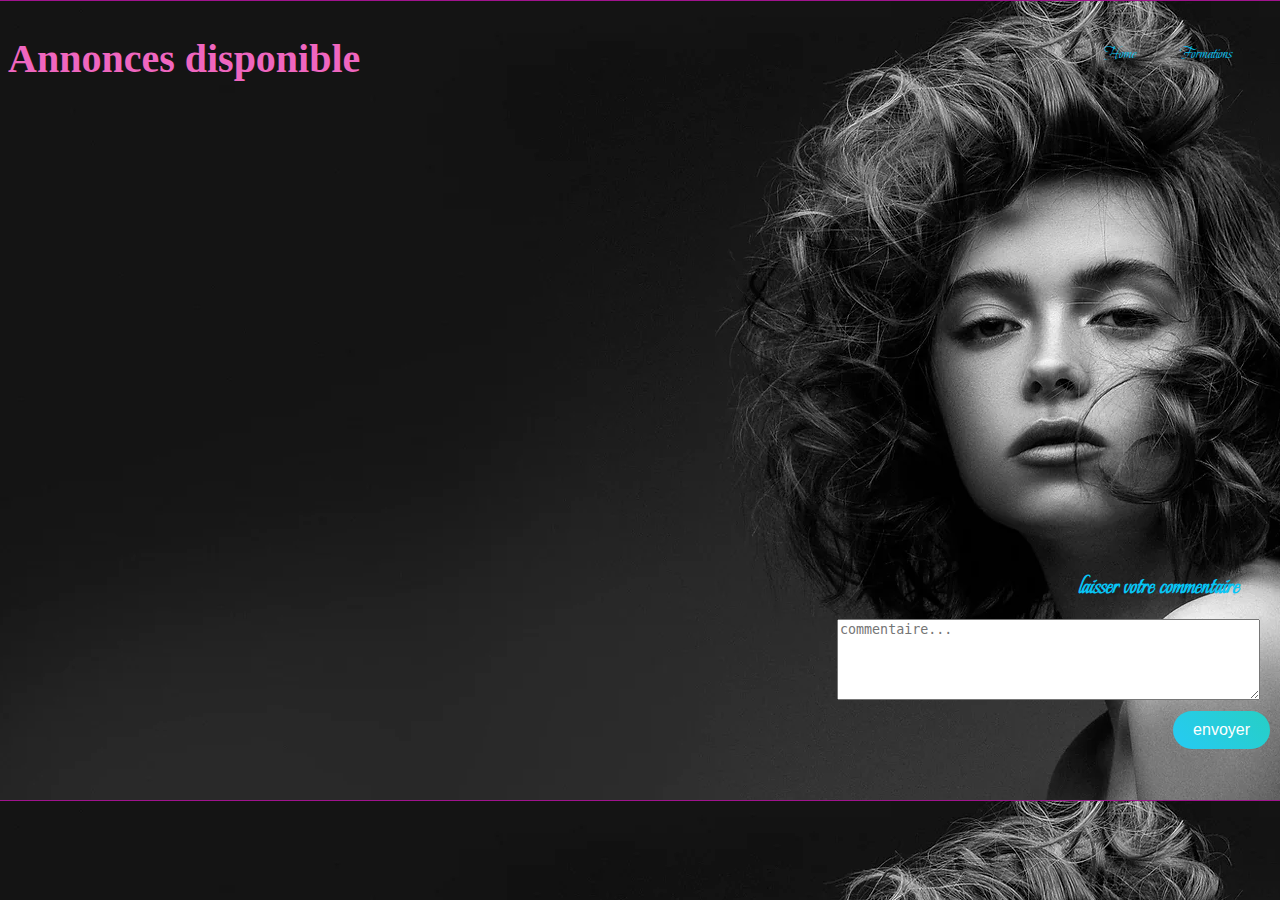
<file: web/index.html>
<!DOCTYPE html>
<html lang="en">
<head>
  <meta charset="UTF-8">
  <meta name="viewport" content="width=device-width, initial-scale=1">
  <title>Blog - Frenchcoder</title>
  <link rel="stylesheet" href="style.css">
  <link rel="stylesheet" href="https://use.fontawesome.com/releases/v5.13.0/css/all.css"/>
  <!DOCTYPE html>
  <html lang="en">
  <head>
    <meta charset="UTF-8">
    <meta name="viewport" content="width=device-width, initial-scale=1">
    <title>Blog - Frenchcoder</title> 
    <link rel="stylesheet" href="style.css">
    <link rel="stylesheet" href="https://use.fontawesome.com/releases/v5.13.0/css/all.css"/>
  </head>
  <body> 
    <nav>
      <h1>Annonces disponible</h1>
    
      <div class="onglets">
        <a href="#">Home</a>
        <a href="#">Formations</a>
      </div>
    </nav> 

    <nav>
    <br><label> <h2>laisser votre commentaire</h2></label><br>
  </nav>

  <nav>
  <!--<h3><textarea rows="5" cols="50"  >  </textarea><br> </h3> -->
    
    <h3><textarea type="commentaire"  placeholder="commentaire..."  rows="5" cols="50" ></textarea><br> </h3>
    
  </nav>

  <nav>
    <h4><button>envoyer</button> </h4>
  </nav>

  </body>
  </html>
</file>
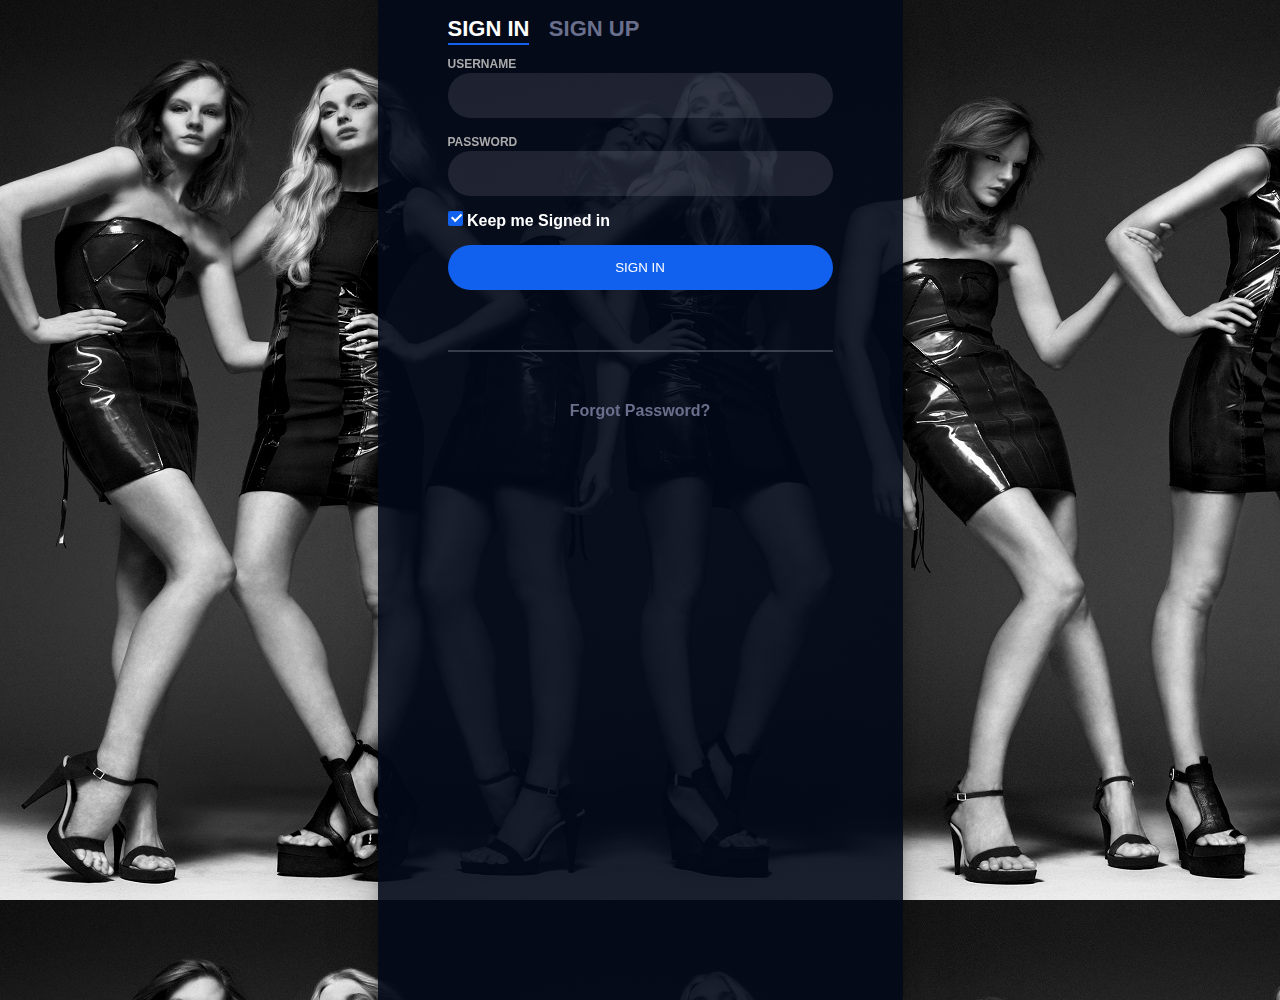
<file: front/contact.html>
<html>
<head>
  <title>
    Create an account
  </title>

<link rel="stylesheet" href="css/test1.css">

 </head>
<body>





<div class="login-wrap">
	<div class="login-html">
		<input id="tab-1" type="radio" name="tab" class="sign-in" checked><label for="tab-1" class="tab">Sign In</label>
		<input id="tab-2" type="radio" name="tab" class="sign-up"><label for="tab-2" class="tab">Sign Up</label>
		<div class="login-form">
			<div class="sign-in-htm">
				<div class="group">
					<label for="user" class="label">Username</label>
					<input id="user" type="text" class="input">
				</div>
				<div class="group">
					<label for="pass" class="label">Password</label>
					<input id="pass" type="password" class="input" data-type="password">
				</div>
				<div class="group">
					<input id="check" type="checkbox" class="check" checked>
					<label for="check"><span class="icon"></span> Keep me Signed in</label>
				</div>
				<div class="group">
					<input type="submit" class="button" value="Sign In">
				</div>
				<div class="hr"></div>
				<div class="foot-lnk">
					<a href="#forgot">Forgot Password?</a>
				</div>
			</div>
			<div class="sign-up-htm">
				<div class="group">
					<label class="label">Nom</label>
					<input id="Nom" type="text" class="input" placeholder="Nom">
				</div>
        <div class="group">
					<label class="label">Prenom</label>
					<input id="Prenom" type="text" class="input" placeholder="Prenom">
				</div>
				<div class="group">
					<label  class="label">Password</label>
					<input id="Password" type="password" class="input" placeholder=" Mot de passe" >
				</div>
				<div class="group">
					<label class="label">Repeat Password</label>
					<input id="Password" type="Password" class="input" 
          placeholder="Confirmer Mot de passe"  >

				</div>
				<div class="group">
					<label  class="label">Email Address</label>
					<input id="Email" type="text" class="input" placeholder="Email">
				</div>

        <div class="group">
					<label class="label">Adresse</label>
					<input id="Adresse" type="text" class="input" placeholder="Adresse">
				</div>

        <div class="group">
					<label class="label">Age</label>
					<input id="Age" type="number" class="input" placeholder="Age">
				</div>

        <div class="group">
					<label class="label">Genre</label>

					<div class="value">
            <select id="sexe">
              <option value="F" name="sexe">Femme</option>
              <option value="H" name="sexe">Homme</option>
            </select>
          </div>
				</div>

        <div class="group">
					<label class="label">Telephone</label>
					<input id="Telephone" type="number" class="input" placeholder="+216">
				</div>


				<div class="group">
					<input type="submit" class="button" value="Sign Up">
				</div>
				<div class="hr"></div>
				<div class="foot-lnk">
					<label for="tab-1">Already Member?</a>
				</div>
			</div>
		</div>
	</div>
</div>
</body>
</html>
</file>
<file: web/style.css>
@import url('https://fonts.googleapis.com/css2?family=Beau+Rivage&family=Grape+Nuts&display=swap');
@import url('https://fonts.googleapis.com/css2?family=Beau+Rivage&family=Grape+Nuts&display=swap');
body{
    font-family: 'Beau Rivage', cursive;
  background-image:url("./img/back.png");


} 

nav {
  display:flex;
  flex-wrap:wrap;
  justify-content:space-between;
}
nav h1{
  font-family: 'Crimson Text', serif;
  font-size: 40px;
  color:#ef66bf;
}
nav .onglets{
  margin-top: 35px;
}
nav .onglets a{
  text-decoration: none;
  color:#08c5f5;
  margin-right: 40px;
} 
nav h2{
  text-decoration: none;
  text-align: right;
  color:#08c5f5;
  margin-right: 20px; 
  position: absolute;
  top: 550px;
  right: 20px;
} 
nav h3{ 
  position: absolute;
  top: 600px;
  right: 20px;
} 
nav h4{ 
  position: absolute;
  top: 690px;
  right: 10px;
} 


button {
  border: 0;
  background: transparent;
  color: white;
  position: relative;
  overflow: hidden;
  padding: 10px 20px;
  border-radius: 30px;
  cursor: pointer;
  font-size: 1em;
  box-shadow: 0px -0px 0px 0px rgba(143, 64, 248, .5), 0px 0px 0px 0px rgba(39, 200, 255, .5);
  transition: all .2s;
}
 
button::after{
  content: "";
  width: 400px;
  height: 400px;
  background: linear-gradient(225deg,#27d86c 0%, #26caf8 50%, #c625d0 100%);
  position: absolute;
  top: -50px;
  left:-100px;
  z-index: -1;
  transition: all .5s;
} 
button:hover::after {
  transform: rotate(150deg);
}
button:hover {
  transform: translate(0,-6px);
  box-shadow: 10px -10px 25px 0px rgba(143, 64, 248, .25), -10px 10px 25px 0px rgba(39, 200, 255, .25);
}
</file>
<file: front/css/test1.css>
body{
	margin:0;
	color:#6a6f8c;
	background-image:url("../img/back2.jpg");
	font:600 16px/18px 'Open Sans',sans-serif;
}
*,:after,:before{box-sizing:border-box}
.clearfix:after,.clearfix:before{content:'';display:table}
.clearfix:after{clear:both;display:block}
a{color:inherit;text-decoration:none}

.login-wrap{
	width:100%;
	margin:auto;
	max-width:525px;
	min-height:1000px;
	position:relative;

	box-shadow:0 12px 15px 0 rgba(0,0,0,.24),0 17px 50px 0 rgba(0,0,0,.19);
}
.login-html{
	width:100%;
	height:100%;
	position:absolute;
	padding:20px 70px 50px 70px;
	background:rgba(3, 9, 25, 0.9);
}
.login-html .sign-in-htm,
.login-html .sign-up-htm{
	top:0;
	left:0;
	right:0;
	bottom:0;
	position:absolute;
	transform:rotateY(180deg);
	backface-visibility:hidden;
	transition:all .4s linear;
}
.login-html .sign-in,
.login-html .sign-up,
.login-form .group .check{
	display:none;
}
.login-html .tab,
.login-form .group .label,
.login-form .group .button{
	text-transform:uppercase;
}
.login-html .tab{
	font-size:22px;
	margin-right:15px;
	padding-bottom:5px;
	margin:0 15px 10px 0;
	display:inline-block;
	border-bottom:2px solid transparent;
}
.login-html .sign-in:checked + .tab,
.login-html .sign-up:checked + .tab{
	color:#fff;
	border-color:#1161ee;
}
.login-form{
	min-height:345px;
	position:relative;
	perspective:1000px;
	transform-style:preserve-3d;
}
.login-form .group{
	margin-bottom:15px;
}
.login-form .group .label,
.login-form .group .input,
.login-form .group .button{
	width:100%;
	color:#fff;
	display:block;
}
.login-form .group .input,
.login-form .group .button{
	border:none;
	padding:15px 20px;
	border-radius:25px;
	background:rgba(255,255,255,.1);
}
.login-form .group input[data-type="password"]{
	text-security:circle;
	-webkit-text-security:circle;
}
.login-form .group .label{
	color:#aaa;
	font-size:12px;
}
.login-form .group .button{
	background:#1161ee;
}
.login-form .group label .icon{
	width:15px;
	height:15px;
	border-radius:2px;
	position:relative;
	display:inline-block;
	background:rgba(255,255,255,.1);
}
.login-form .group label .icon:before,
.login-form .group label .icon:after{
	content:'';
	width:10px;
	height:2px;
	background:#fff;
	position:absolute;
	transition:all .2s ease-in-out 0s;
}
.login-form .group label .icon:before{
	left:3px;
	width:5px;
	bottom:6px;
	transform:scale(0) rotate(0);
}
.login-form .group label .icon:after{
	top:6px;
	right:0;
	transform:scale(0) rotate(0);
}
.login-form .group .check:checked + label{
	color:#fff;
}
.login-form .group .check:checked + label .icon{
	background:#1161ee;
}
.login-form .group .check:checked + label .icon:before{
	transform:scale(1) rotate(45deg);
}
.login-form .group .check:checked + label .icon:after{
	transform:scale(1) rotate(-45deg);
}
.login-html .sign-in:checked + .tab + .sign-up + .tab + .login-form .sign-in-htm{
	transform:rotate(0);
}
.login-html .sign-up:checked + .tab + .login-form .sign-up-htm{
	transform:rotate(0);
}

.hr{
	height:2px;
	margin:60px 0 50px 0;
	background:rgba(255,255,255,.2);
}
.foot-lnk{
	text-align:center;
}
</file>
